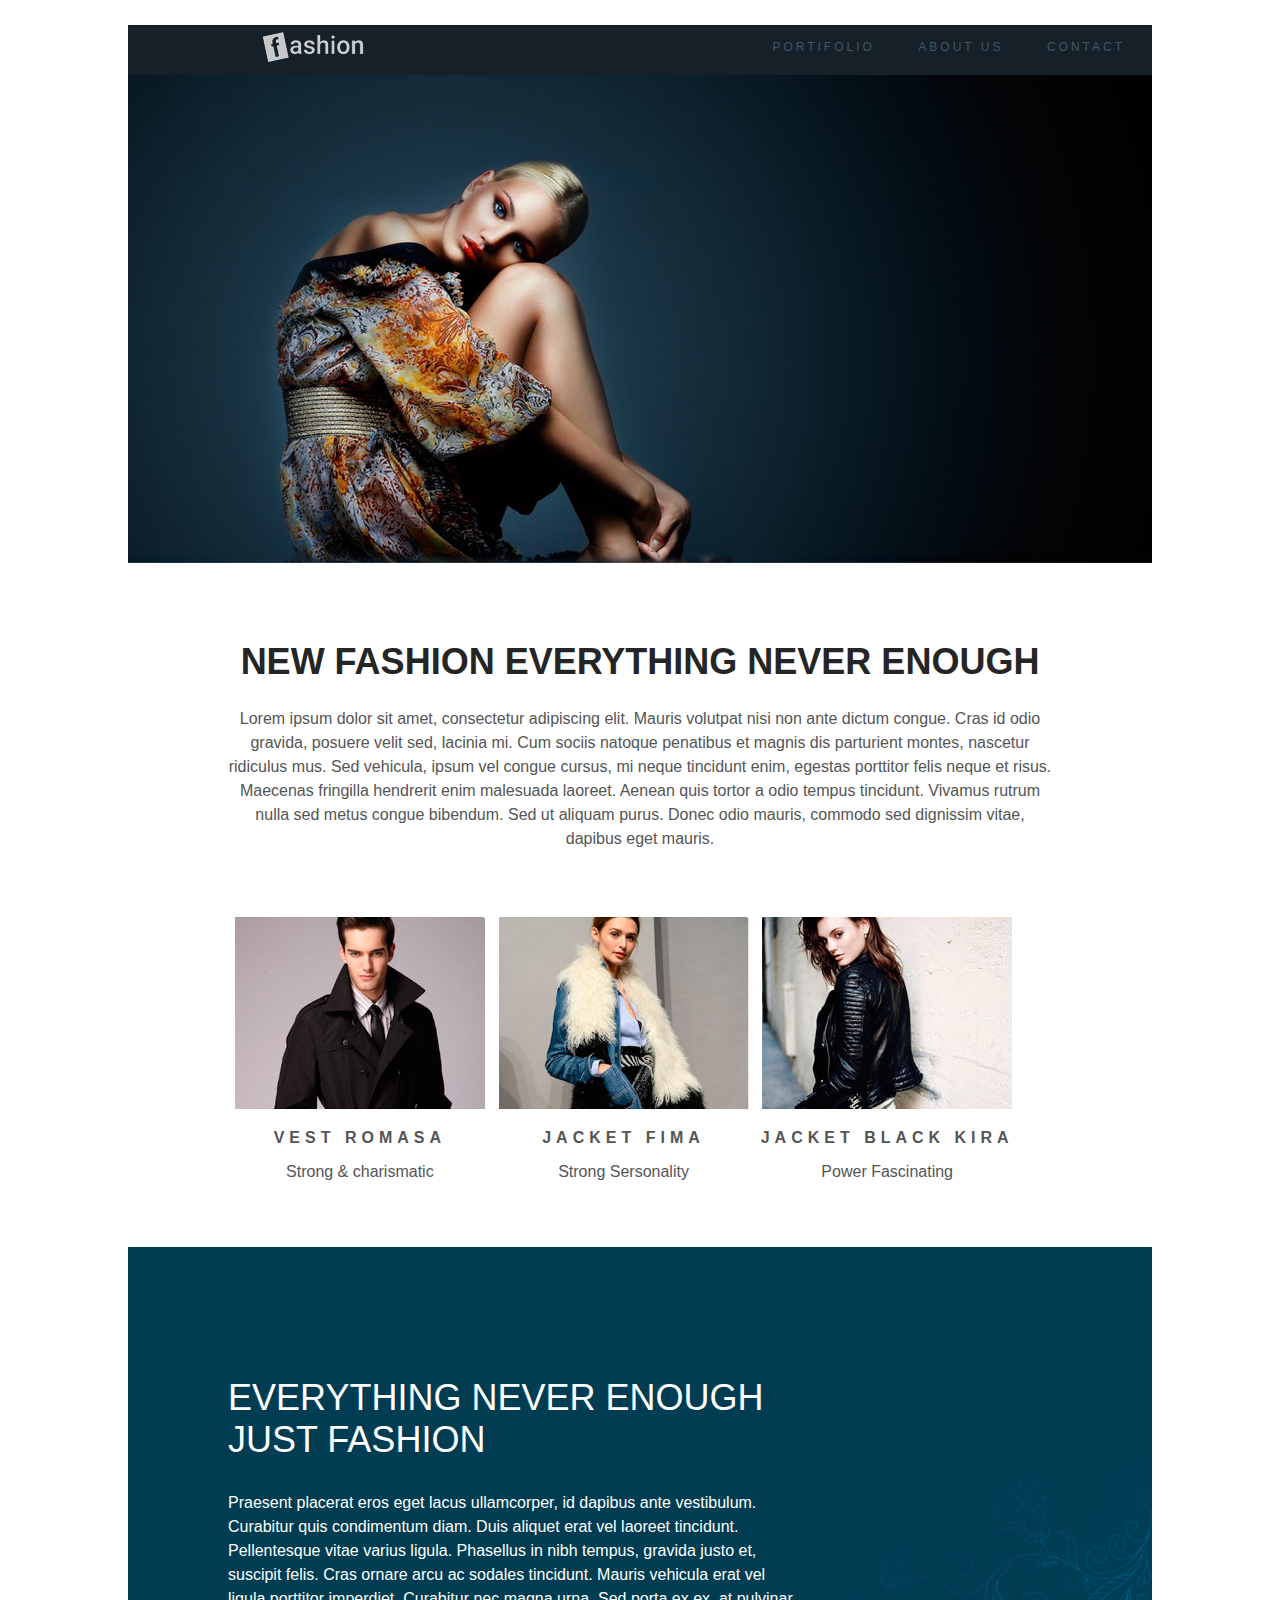
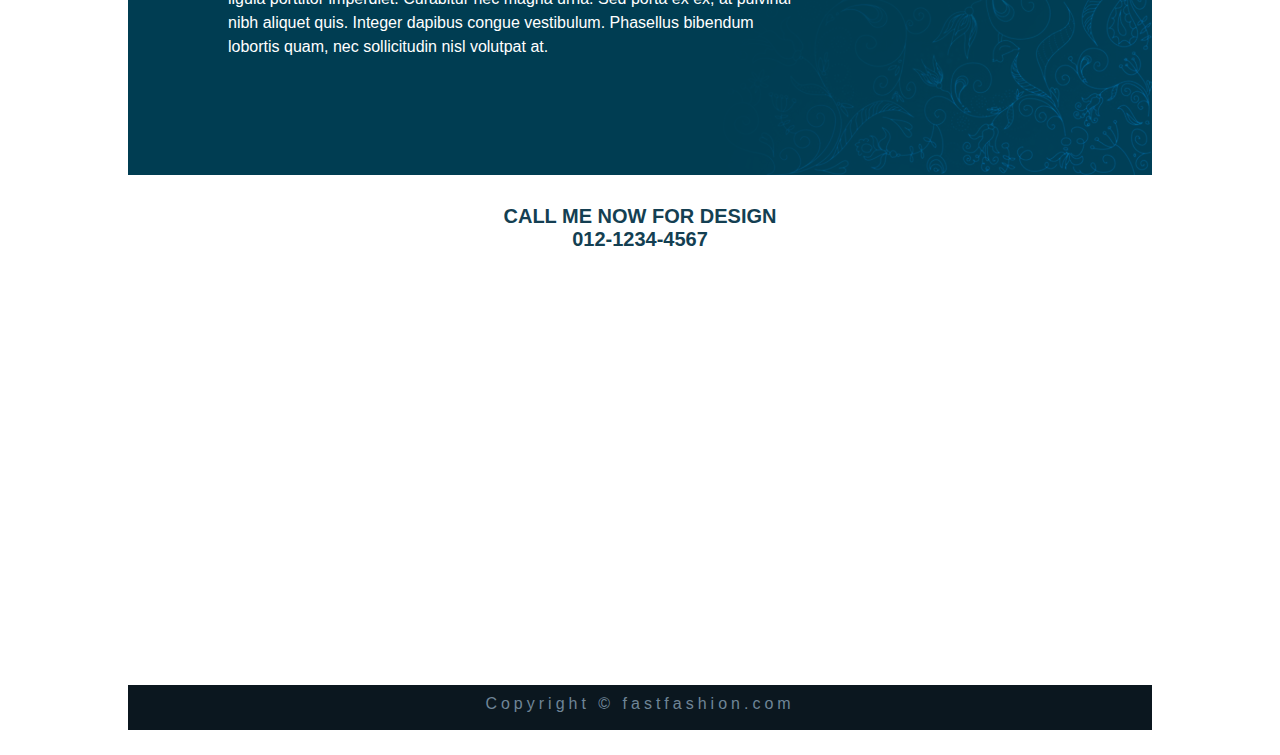
<file: projeto fashion/index.html>
<!DOCTYPE html>
<html lang="pt-br">
<head>
    <meta charset="UTF-8">
    <meta http-equiv="X-UA-Compatible" content="IE=edge">
    <meta name="viewport" content="width=device-width, initial-scale=1.0">
    <title>Projeto Fashion</title>

    <link rel="stylesheet" href="css/estilo.css">
   
</head>
<body>
    <div id="principal">
    <header class="header-topo">
    
        <img class="logotipo" src="imagens/logo.png" alt="logotipo fashion">
        <nav class="header-nav">
        <ul>
            <li><a href="#"> portifolio</a></li>
            <li><a href="#">About us</a></li>
            <li><a href="#">Contact</a></li>
        </ul>
    </nav>
    </header>
    <img src="imagens/topo.jpg" alt="modelo feminina">
    
    <article class="portifolio">
        <h1>New Fashion Everything Never Enough</h1>
        <p>Lorem ipsum dolor sit amet, consectetur adipiscing elit. Mauris volutpat nisi non ante dictum congue. Cras id odio gravida, posuere velit sed, lacinia mi. Cum sociis natoque penatibus et magnis dis parturient montes, nascetur ridiculus mus. Sed vehicula, ipsum vel congue cursus, mi neque tincidunt enim, egestas porttitor felis neque et risus. Maecenas fringilla hendrerit enim malesuada laoreet. Aenean quis tortor a odio tempus tincidunt. Vivamus rutrum nulla sed metus congue bibendum. Sed ut aliquam purus. Donec odio mauris, commodo sed dignissim vitae, dapibus eget mauris.
        </p>
    </article>
    <section class="gallery">

        <article class="gallery-card">
            <img src="imagens/modelo1.jpg" alt="modelo 1">
            <p class="gallery-title">Vest Romasa</p>
            <p class="gallery-text">Strong & charismatic</p>
        </article>

        <article class="gallery-card">
            <img src="imagens/modelo2.jpg" alt="modelo 2">
            <p class="gallery-title">Jacket Fima</p>
            <p class="gallery-text">Strong Sersonality</p>
        </article>

        <article class="gallery-card">
            <img src="imagens/modelo3.jpg" alt="modelo 3">
            <p class="gallery-title">Jacket Black Kira</p>
            <p class="gallery-text">Power Fascinating</p>
        </article>
    </section>

    <article class="about">
        <h2>Everything Never Enough <br> Just Fashion</h2>
        <p>Praesent placerat eros eget lacus ullamcorper, id dapibus ante vestibulum. Curabitur quis condimentum diam. Duis aliquet erat vel laoreet tincidunt. Pellentesque vitae varius ligula. Phasellus in nibh tempus, gravida justo et, suscipit felis. Cras ornare arcu ac sodales tincidunt. Mauris vehicula erat vel ligula porttitor imperdiet. Curabitur nec magna urna. Sed porta ex ex, at pulvinar nibh aliquet quis. Integer dapibus congue vestibulum. Phasellus bibendum lobortis quam, nec sollicitudin nisl volutpat at.
        </p>
    </article>

    <div id="contact">
        <address> 
            Call me now for design <br> 012-1234-4567
        </address>
        </div>

        <div class="maps">
            <iframe src="https://www.google.com/maps/embed?pb=!1m18!1m12!1m3!1d224486.23316558372!2d-52.95498741608385!3d-28.4615505509213!2m3!1f0!2f0!3f0!3m2!1i1024!2i768!4f13.1!3m3!1m2!1s0x94fd492498d6957f%3A0x9a8b601ccba4050d!2sN%C3%A3o-Me-Toque%20-%20RS%2C%2099470-000!5e0!3m2!1spt-PT!2sbr!4v1623633449349!5m2!1spt-PT!2sbr" width="100%" height="400" style="border:0;" allowfullscreen="" loading="lazy"></iframe>
        </div>

        <div>
            <footer>
                Copyright &copy; fastfashion.com
            </footer>
        </div>
    </div>
</body>
</html>
</file>
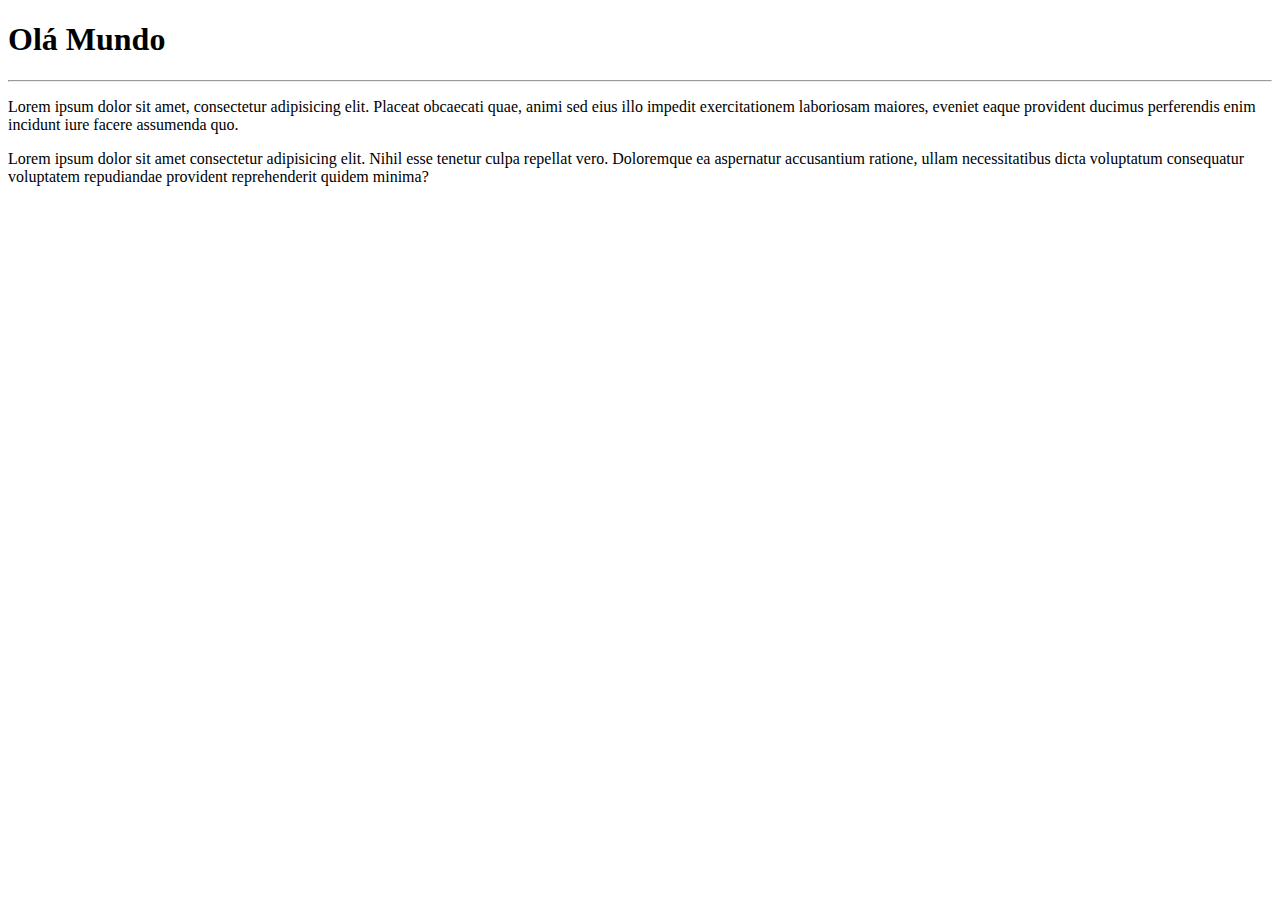
<file: site-exemplo/index.html>
<!DOCTYPE html>
<html lang="en">
<head>
    <meta charset="UTF-8">
    <meta http-equiv="X-UA-Compatible" content="IE=edge">
    <meta name="viewport" content="width=device-width, initial-scale=1.0">
    <title>PRIMEIRO SITE EM REPOSITORIO</title>
</head>
<body>
    <h1>Olá Mundo</h1>
    <hr>
    <p>Lorem ipsum dolor sit amet, consectetur adipisicing elit. Placeat obcaecati quae, animi sed eius illo impedit exercitationem laboriosam maiores, eveniet eaque provident ducimus perferendis enim incidunt iure facere assumenda quo.</p>
    <p>Lorem ipsum dolor sit amet consectetur adipisicing elit. Nihil esse tenetur culpa repellat vero. Doloremque ea aspernatur accusantium ratione, ullam necessitatibus dicta voluptatum consequatur voluptatem repudiandae provident reprehenderit quidem minima?</p>
    
</body>
</html>
</file>
<file: projeto fashion/css/estilo.css>
body{
    font-family: Tahoma , arial , sans-serif;
    margin: 0;
    padding: 0;
}
#principal{
    width: 1024px;
    margin: 25px auto;
}
.header-topo{
    height: 50px;
    background-color: #162028;
    position: relative;

}
.logotipo{
    margin: 5px 0 0 130px;
}
.header-nav{
    position: absolute;
    top: 0;
    right: 0;
    height: 100%;
}
.header-nav ul{
    margin: 0;
    padding: 0;
}
.header-nav li{
    list-style: none;
    display: inline-block;
    margin: 0 15px 0 0;
    padding: 12px;
}
.header-nav a{
    text-decoration: none;
    color: #425564;
    text-transform: uppercase;
    font-size: 12px;
    letter-spacing: 3px;
    transition: color 0.5s linear;
}
.header-nav a:hover{
    color: white;
  
}
.portifolio{
    text-align: center;
    padding: 50px 100px ;
}
.portifolio h1{
    text-transform: uppercase;
    font-size: 36px;
    color: #252525;
}
.portifolio p{
    font-size: 16px;
    line-height: 1.5;
    color: #555;
}
.gallery{
    color: #555;
    padding: 0px 100px 50px 100px;
    overflow: auto;
}
.gallery-card{
    width: 32%;
    float: left;
    text-align: center;
}
.gallery-title{
    text-transform: uppercase;
    letter-spacing: 5px;
    font-size: 16px;
    font-weight: bold;
}
.about{
    background-color: #003d52;
    padding: 100px;
    color: white;
    background-image: url(../imagens/bg_detalhe.png);
    background-repeat: no-repeat;
    background-position: right bottom;
}
.about p{
    line-height: 1.5;
    width: 70%;
}
.about h2{
    text-transform: uppercase;
    font-size: 36px;
    font-weight: normal;
}
#contact{
    margin: 30px 0;
    text-align: center;
}
#contact address{
    color: #143f52;
    text-transform: uppercase;
    font-size: 20px;
    font-style: normal;
    font-weight: bold;
}
footer{
    background-color: #0b171f;
    height: 25px;
    text-align: center;
    padding: 10px;
    letter-spacing: 4px;
    color: #6f8597;
}
</file>
